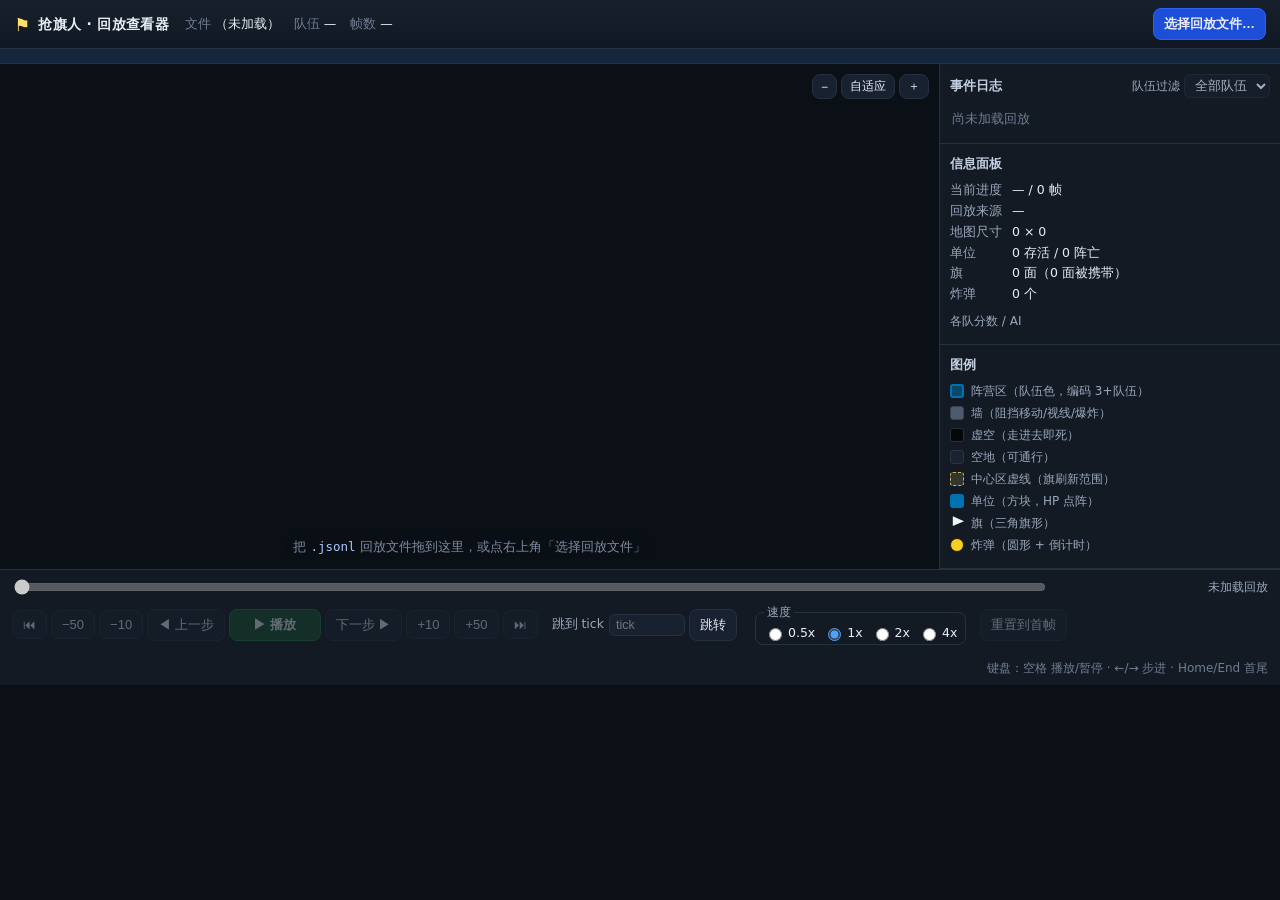
<file: webui/index.html>
<!DOCTYPE html>
<!--
  ============================================================================
  抢旗人 · 回放查看器（Canvas 2D 纯前端单页）
  ----------------------------------------------------------------------------
  设计意图：
    · 纯静态页面，双击本文件（file://）即可使用，不需要任何构建步骤或后端。
    · 不使用 ES module：<script type="module"> 在 file:// 下会被 CORS 拒绝，
      因此全部用经典 <script src>，模块通过 window.QFR 命名空间通信。
    · 不使用任何框架/渲染库：地图与实体全部用 Canvas 2D 手绘（见 js/render.js）。
    · 页面结构 = 顶部信息条 + 中间画布 + 右侧事件日志/信息面板 + 底部进度与控制。
    · 所有动态文本由 JS 用 textContent 写入，HTML 里不放任何用户数据。
  加载顺序有依赖：core → parser → state → render → log → controls → main，
    最后一个 main.js 负责装配与启动。
  ============================================================================
-->
<html lang="zh-CN">
<head>
<meta charset="utf-8">
<meta name="viewport" content="width=device-width, initial-scale=1">
<title>抢旗人 · 回放查看器</title>
<link rel="icon" href="data:image/svg+xml,<svg xmlns='http://www.w3.org/2000/svg' viewBox='0 0 16 16'><rect width='16' height='16' rx='3' fill='%230072B2'/><path d='M5 3v10' stroke='%23fff' stroke-width='1.6'/><path d='M5 3l6 2.5L5 8z' fill='%23ffe066'/></svg>">
<link rel="stylesheet" href="css/style.css">
</head>
<body>

<!-- 顶部：标题 + 加载回放 + 回放元信息 -->
<header class="app-header">
  <div class="brand">
    <span class="brand-mark">⚑</span>
    <span class="brand-name">抢旗人 · 回放查看器</span>
  </div>

  <div class="header-meta">
    <span class="meta-item"><span class="meta-key">文件</span><span id="headerFile" class="meta-val">（未加载）</span></span>
    <span class="meta-item"><span class="meta-key">队伍</span><span id="headerTeams" class="meta-val">—</span></span>
    <span class="meta-item"><span class="meta-key">帧数</span><span id="headerTicks" class="meta-val">—</span></span>
  </div>

  <div class="header-actions">
    <input id="fileInput" type="file" accept=".jsonl,.json,.ndjson,.txt,application/json" hidden>
    <button id="btnLoad" type="button" class="btn primary">选择回放文件…</button>
  </div>
</header>

<!-- 提示与错误横幅：规范要求坏行/版本不符/加载失败都必须在界面上可见 -->
<div id="noticeBar" class="notice info" hidden></div>
<div id="errorBanner" class="banner error" hidden></div>
<div id="warningBar" class="banner warn" hidden></div>

<!-- 主体：左画布 + 右面板 -->
<main class="app-main">
  <section id="dropZone" class="stage" aria-label="地图画布（可拖入 .jsonl 回放文件）">
    <!-- 尺寸自适应：canvas 由 CSS 撑满容器，渲染前读取布局尺寸重算格子大小 -->
    <canvas id="canvas" class="board"></canvas>
    <div class="stage-hint">把 <code>.jsonl</code> 回放文件拖到这里，或点右上角「选择回放文件」</div>
    <div class="stage-zoom">
      <button id="btnZoomOut" type="button" class="btn tiny" title="缩小">−</button>
      <button id="btnZoomFit" type="button" class="btn tiny" title="自适应窗口">自适应</button>
      <button id="btnZoomIn" type="button" class="btn tiny" title="放大">＋</button>
    </div>
  </section>

  <aside class="side">
    <div class="side-block">
      <div class="side-title">
        事件日志
        <label class="filter">
          队伍过滤
          <select id="filterSelect" disabled>
            <option value="all">全部队伍</option>
          </select>
        </label>
      </div>
      <!-- 事件日志：每个 tick 重建一次（只在 tick 变化时），文本全部走 textContent -->
      <div id="logList" class="log-list" aria-live="polite"></div>
      <div id="logEmpty" class="log-empty">尚未加载回放</div>
    </div>

    <div class="side-block">
      <div class="side-title">信息面板</div>
      <dl class="info">
        <dt>当前进度</dt><dd id="infoTick">—</dd>
        <dt>回放来源</dt><dd id="infoFile">—</dd>
        <dt>地图尺寸</dt><dd id="infoMap">—</dd>
        <dt>单位</dt><dd id="infoUnits">—</dd>
        <dt>旗</dt><dd id="infoFlags">—</dd>
        <dt>炸弹</dt><dd id="infoBombs">—</dd>
      </dl>
      <div class="side-subtitle">各队分数 / AI</div>
      <div id="scoreBoard" class="score-board"></div>
      <!-- 最终结果：只在播放到末帧时显示，避免中途剧透 -->
      <div id="resultBox" class="result" hidden></div>
    </div>

    <div class="side-block legend">
      <div class="side-title">图例</div>
      <ul class="legend-list">
        <li><i class="sw base"></i>阵营区（队伍色，编码 3+队伍）</li>
        <li><i class="sw wall"></i>墙（阻挡移动/视线/爆炸）</li>
        <li><i class="sw void"></i>虚空（走进去即死）</li>
        <li><i class="sw empty"></i>空地（可通行）</li>
        <li><i class="sw center"></i>中心区虚线（旗刷新范围）</li>
        <li><i class="shape unit"></i>单位（方块，HP 点阵）</li>
        <li><i class="shape flag"></i>旗（三角旗形）</li>
        <li><i class="shape bomb"></i>炸弹（圆形 + 倒计时）</li>
      </ul>
    </div>
  </aside>
</main>

<!-- 底部：进度条 + 播放控制 + 键盘提示 -->
<footer class="app-footer">
  <div class="progress-row">
    <input id="progress" class="progress" type="range" min="0" max="0" value="0" step="1" disabled aria-label="回放进度条">
    <span id="statusText" class="status">未加载回放</span>
  </div>

  <div class="control-row">
    <div class="btn-group">
      <button id="btnFirst" type="button" class="btn" title="首帧（Home）">⏮</button>
      <button id="btnPrev50" type="button" class="btn" title="后退 50 帧">−50</button>
      <button id="btnPrev10" type="button" class="btn" title="后退 10 帧">−10</button>
      <button id="btnPrev1" type="button" class="btn" title="上一帧（←）">◀ 上一步</button>
      <button id="btnPlay" type="button" class="btn play" title="播放/暂停（空格）">▶ 播放</button>
      <button id="btnNext1" type="button" class="btn" title="下一帧（→）">下一步 ▶</button>
      <button id="btnNext10" type="button" class="btn" title="前进 10 帧">+10</button>
      <button id="btnNext50" type="button" class="btn" title="前进 50 帧">+50</button>
      <button id="btnLast" type="button" class="btn" title="末帧（End）">⏭</button>
    </div>

    <div class="btn-group">
      <label class="jump">
        跳到 tick
        <input id="tickInput" type="number" min="1" step="1" class="tick-input" placeholder="tick">
      </label>
      <button id="btnGo" type="button" class="btn">跳转</button>
      <span id="tickTotal" class="tick-total"></span>
    </div>

    <fieldset id="speedButtons" class="speed-group">
      <legend>速度</legend>
      <label><input type="radio" name="speed" value="0.5">0.5x</label>
      <label><input type="radio" name="speed" value="1" checked>1x</label>
      <label><input type="radio" name="speed" value="2">2x</label>
      <label><input type="radio" name="speed" value="4">4x</label>
    </fieldset>

    <div class="btn-group">
      <button id="btnReset" type="button" class="btn">重置到首帧</button>
    </div>

    <div class="kbd-hint">键盘：空格 播放/暂停 · ←/→ 步进 · Home/End 首尾</div>
  </div>
</footer>

<!-- 经典脚本标签（非 ES module）：顺序即依赖顺序，main.js 最后装配 -->
<script src="js/core.js"></script>
<script src="js/parser.js"></script>
<script src="js/state.js"></script>
<script src="js/render.js"></script>
<script src="js/log.js"></script>
<script src="js/controls.js"></script>
<script src="js/main.js"></script>
</body>
</html>
</file>
<file: webui/css/style.css>
/* =============================================================================
 * webui/css/style.css —— 暗色主题布局与控件样式
 * -----------------------------------------------------------------------------
 * 设计意图：
 *   · 暗色优先：回放画面（地图/单位）是主体，深色底能让队伍色更突出、长时间看不累。
 *   · 布局用 CSS Grid：header / notice / main / footer 四行，main 内再分「画布 + 侧栏」。
 *     main 用 minmax(0,1fr) 防止 canvas 撑破容器（Grid/Flex 的经典坑）。
 *   · 响应式：窗口变窄时侧栏移到下方；窗口极矮时压缩 header，保证「控制与进度条永不消失」。
 *   · canvas 用 CSS 撑满容器，实际像素尺寸由 JS 按 devicePixelRatio 设置，避免高分屏糊。
 * ========================================================================== */

:root {
  --bg: #0b0f16;
  --panel: #131a24;
  --panel-2: #182130;
  --line: #26313f;
  --text: #e8edf5;
  --text-dim: #9aa7bb;
  --accent: #4aa3ff;
  --good: #39b54a;
  --warn: #e6b422;
  --error: #e35b5b;
  --radius: 8px;
}

* { box-sizing: border-box; }

html, body {
  margin: 0;
  padding: 0;
  height: 100%;
  background: var(--bg);
  color: var(--text);
  font: 14px/1.5 system-ui, "Noto Sans CJK SC", "Source Han Sans SC", "Microsoft YaHei", sans-serif;
}

body {
  display: grid;
  /* 行数必须与 body 的直接子元素一一对应：
   *   header / noticeBar / errorBanner / warningBar / main / footer  —— 共 6 个。
   * 设计意图是「横幅只占自身内容高度，main 吃掉剩余空间」，所以 main 必须是唯一的
   * `minmax(0, 1fr)` 行，横幅一律 `auto`。
   *
   * 这里的行数曾经是 4（header / 横幅组 / main / footer），与实际标记（三条横幅是
   * 平级兄弟，并没有包在「横幅组」容器里）不符：`display:none` 的横幅不占格子，于是
   * 「谁落在第 3 行」会随横幅显隐而变——只要出现一条可见横幅，它就会掉进 `1fr` 那一行，
   * 被压成 19px（内容 63px，被 body 的 overflow:hidden 裁掉），同时 main 被挤到隐式
   * `auto` 行。外部表现就是「版本不匹配的警告在窗口偏矮时看不见」。实测：1440×900 的
   * 无头截图里警告条只剩 19px 且一个警示色像素都没有，改成逐行对应后恢复 63px。
   * 逐行写满 6 行后，无论横幅是否显示，main 恒为 `1fr`、横幅恒为 `auto`，布局不再抖动。 */
  grid-template-rows: auto auto auto auto minmax(0, 1fr) auto;
  height: 100vh;
  overflow: hidden;
}

/* ------------------------------- 顶部 ----------------------------------- */

.app-header {
  display: flex;
  align-items: center;
  gap: 16px;
  padding: 8px 14px;
  background: linear-gradient(180deg, #16202c, #111823);
  border-bottom: 1px solid var(--line);
  flex-wrap: wrap;
}

.brand { display: flex; align-items: center; gap: 8px; font-weight: 700; letter-spacing: .3px; }
.brand-mark { color: #ffe066; font-size: 18px; }

.header-meta { display: flex; gap: 14px; flex-wrap: wrap; color: var(--text-dim); font-size: 12.5px; }
.meta-key { color: #6f7d91; margin-right: 4px; }
.meta-val { color: var(--text); font-variant-numeric: tabular-nums; }

.header-actions { margin-left: auto; }

/* ------------------------------ 按钮 ------------------------------------ */

.btn {
  appearance: none;
  border: 1px solid var(--line);
  background: var(--panel-2);
  color: var(--text);
  border-radius: var(--radius);
  padding: 6px 10px;
  font-size: 13px;
  cursor: pointer;
  transition: background .12s, border-color .12s, transform .05s;
  white-space: nowrap;
}
.btn:hover:not(:disabled) { background: #22314a; border-color: #35507a; }
.btn:active:not(:disabled) { transform: translateY(1px); }
.btn:disabled { opacity: .38; cursor: not-allowed; }
.btn.primary { background: #1d4ed8; border-color: #2b62f5; font-weight: 600; }
.btn.primary:hover:not(:disabled) { background: #2563eb; }
.btn.play { background: #14532d; border-color: #1f7a43; font-weight: 600; min-width: 92px; }
.btn.play.playing { background: #7a4412; border-color: #b06a1f; }
.btn.tiny { padding: 3px 8px; font-size: 12px; }

/* ---------------------------- 提示 / 横幅 -------------------------------- */

.notice {
  padding: 7px 14px;
  font-size: 13px;
  border-bottom: 1px solid var(--line);
  background: #14263c;
  color: #cfe4ff;
}
.notice.error { background: #3a1a1c; color: #ffd7d7; }
.notice.warn { background: #3a3218; color: #ffe9b0; }

.banner { padding: 9px 14px; font-size: 13px; border-bottom: 1px solid var(--line); }
.banner.error { background: #3a1a1c; color: #ffd7d7; }
.banner.warn { background: #33290f; color: #ffe9b0; }
.banner-title { font-weight: 700; margin-bottom: 4px; }
.banner ul { margin: 0; padding-left: 18px; }
.banner li { margin: 2px 0; }
.error-hint { color: #ffb3b3; margin-top: 4px; font-size: 12.5px; }

/* ------------------------------- 主体 ----------------------------------- */

.app-main {
  display: grid;
  grid-template-columns: minmax(0, 1fr) 340px;
  min-height: 0;       /* 关键：允许子项收缩，否则 canvas 会把页面撑高 */
  overflow: hidden;
}

.stage {
  position: relative;
  min-width: 0;
  min-height: 0;
  background: #05070b;
  border-right: 1px solid var(--line);
  overflow: hidden;
}
.stage.dragging { outline: 3px dashed var(--accent); outline-offset: -6px; }

/* canvas 撑满容器；像素尺寸由 JS 设置（devicePixelRatio 感知） */
.board { display: block; width: 100%; height: 100%; }

.stage-hint {
  position: absolute;
  left: 50%;
  bottom: 10px;
  transform: translateX(-50%);
  color: #7d8ba0;
  font-size: 12.5px;
  pointer-events: none; /* 不挡画布的点击选炸弹 */
  background: rgba(10, 14, 20, .55);
  padding: 3px 10px;
  border-radius: 999px;
}
.stage-hint code { color: #a9c8ff; }

.stage-zoom { position: absolute; right: 10px; top: 10px; display: flex; gap: 4px; }

/* -------------------------------- 侧栏 ---------------------------------- */

.side {
  min-height: 0;
  overflow-y: auto;
  background: var(--panel);
  display: flex;
  flex-direction: column;
}

.side-block { border-bottom: 1px solid var(--line); padding: 8px 10px 10px; }
.side-title {
  display: flex;
  align-items: center;
  justify-content: space-between;
  gap: 8px;
  font-weight: 700;
  font-size: 13px;
  color: #c3cfe2;
  margin-bottom: 6px;
  position: sticky;
  top: 0;
  background: var(--panel);
  padding: 2px 0;
  z-index: 1;
}
.side-subtitle { font-size: 12px; color: var(--text-dim); margin: 8px 0 4px; }
.filter { font-size: 12px; font-weight: 400; color: var(--text-dim); display: flex; align-items: center; gap: 4px; }
.filter select, .tick-input, .jump input {
  background: var(--panel-2);
  color: var(--text);
  border: 1px solid var(--line);
  border-radius: 6px;
  padding: 3px 6px;
  font-size: 12.5px;
}

/* ----------------------------- 事件日志 --------------------------------- */

.log-list { display: flex; flex-direction: column; gap: 3px; max-height: 44vh; overflow-y: auto; }
.log-row { display: flex; align-items: baseline; gap: 6px; padding: 3px 5px; border-radius: 6px; background: #172030; font-size: 12.5px; }
.log-tick { color: #708196; font-variant-numeric: tabular-nums; flex: none; }
.log-icon {
  flex: none;
  width: 16px; height: 16px; line-height: 16px; text-align: center;
  border-radius: 4px; font-size: 10.5px; font-weight: 700;
  background: #2b3a52; color: #cfe0ff;
}
.log-text { color: #dfe8f5; word-break: break-word; }
.log-row.log-attacked .log-icon { background: #4a2020; color: #ffb0b0; }
.log-row.log-died .log-icon      { background: #3a1a1a; color: #ffb3b3; }
.log-row.log-score .log-icon     { background: #14401f; color: #b5f0c0; }
.log-row.log-boom .log-icon      { background: #4a2a0f; color: #ffd08a; }
.log-row.log-flag .log-icon      { background: #3a350f; color: #ffe98a; }
.log-row.log-respawned .log-icon { background: #12343a; color: #a8ecf5; }
.log-row.log-conflict .log-icon  { background: #42203a; color: #f0b0e0; }
.log-row.log-illegal .log-icon   { background: #3a2a0f; color: #ffd48a; }
.log-empty { color: #6f7d91; font-size: 12.5px; padding: 4px 2px; }

/* ----------------------------- 信息面板 --------------------------------- */

.info { display: grid; grid-template-columns: auto 1fr; gap: 2px 10px; margin: 0; font-size: 12.5px; }
.info dt { color: var(--text-dim); }
.info dd { margin: 0; color: var(--text); font-variant-numeric: tabular-nums; word-break: break-all; }

.score-board { display: flex; flex-direction: column; gap: 4px; }
.score-card {
  display: flex; align-items: center; gap: 8px;
  padding: 5px 8px;
  border-radius: 6px;
  background: #172030;
  border-left: 4px solid var(--team-color, #888);
  font-size: 12.5px;
}
.score-card.leading { background: #1d2a3d; box-shadow: inset 0 0 0 1px #3d5c8a; font-weight: 700; }
.score-dot { width: 9px; height: 9px; border-radius: 50%; background: var(--team-color, #888); flex: none; }
.score-name { flex: 1; overflow: hidden; text-overflow: ellipsis; white-space: nowrap; }
.score-val { font-variant-numeric: tabular-nums; font-size: 14px; }

.result { margin-top: 8px; padding: 8px; border-radius: 6px; background: #1b2740; font-size: 12.5px; }
.result-title { font-weight: 700; margin-bottom: 4px; }
.result-detail { color: #b9c6d8; }

/* ------------------------------- 图例 ----------------------------------- */

.legend-list { list-style: none; margin: 0; padding: 0; font-size: 12px; color: var(--text-dim); }
.legend-list li { display: flex; align-items: center; gap: 7px; margin: 4px 0; }
.sw { width: 14px; height: 14px; border-radius: 3px; flex: none; }
.sw.base { background: rgba(0, 114, 178, .5); border: 2px solid #0072B2; }
.sw.wall { background: #4e5a6e; border: 1px solid #39424f; }
.sw.void { background: #05070b; border: 1px solid #26313f; }
.sw.empty { background: #1b2230; border: 1px solid #2a3446; }
.sw.center { background: rgba(201, 180, 88, .18); border: 1px dashed #c9b458; }
.shape { width: 14px; height: 14px; flex: none; }
.shape.unit { background: #0072B2; border-radius: 3px; border: 2px solid #0072B2; }
.shape.flag {
  background: #f2f4f8;
  clip-path: polygon(20% 100%, 20% 0, 100% 35%, 20% 70%);
}
.shape.bomb { background: #f2d024; border-radius: 50%; border: 1px solid #2b1d05; }

/* ------------------------------- 底部 ----------------------------------- */

.app-footer {
  background: var(--panel);
  border-top: 1px solid var(--line);
  padding: 6px 12px 8px;
  display: flex;
  flex-direction: column;
  gap: 6px;
}

.progress-row { display: flex; align-items: center; gap: 10px; }
.progress { flex: 1; accent-color: var(--accent); height: 18px; }
.status { color: var(--text-dim); font-size: 12px; min-width: 210px; text-align: right; font-variant-numeric: tabular-nums; }

.control-row { display: flex; align-items: center; gap: 14px; flex-wrap: wrap; }
.btn-group { display: flex; align-items: center; gap: 4px; }
.jump { display: flex; align-items: center; gap: 5px; color: var(--text-dim); font-size: 12.5px; }
.tick-input { width: 76px; }
.tick-total { color: var(--text-dim); font-size: 12px; }

.speed-group {
  display: flex; align-items: center; gap: 8px;
  margin: 0; padding: 2px 8px;
  border: 1px solid var(--line); border-radius: var(--radius);
}
.speed-group legend { color: var(--text-dim); font-size: 11.5px; padding: 0 3px; }
.speed-group label { display: flex; align-items: center; gap: 3px; font-size: 12.5px; cursor: pointer; }
.speed-group input { accent-color: var(--accent); }

.kbd-hint { margin-left: auto; color: #6f7d91; font-size: 12px; }

/* ---------------------------- 响应式 ------------------------------------ */

/* 窄窗口：侧栏移到画布下方（仍然可滚动），保证画布与控件都在 */
@media (max-width: 900px) {
  .app-main { grid-template-columns: minmax(0, 1fr); grid-template-rows: minmax(200px, 1fr) auto; }
  .side { border-top: 1px solid var(--line); max-height: 42vh; }
  .stage { border-right: none; }
  .log-list { max-height: 24vh; }
}

/* 极矮窗口：压缩 header 与 footer，保证进度条与控制按钮不被挤掉 */
@media (max-height: 620px) {
  .app-header { padding: 4px 10px; }
  .header-meta { display: none; }
  .app-footer { padding: 4px 10px; }
  .kbd-hint { display: none; }
  .stage-hint { display: none; }
}

/* 打印/极简模式不是目标场景，这里只保证滚动条不遮内容 */
::-webkit-scrollbar { width: 10px; height: 10px; }
::-webkit-scrollbar-thumb { background: #2b3a52; border-radius: 5px; }
::-webkit-scrollbar-track { background: #101823; }
</file>
